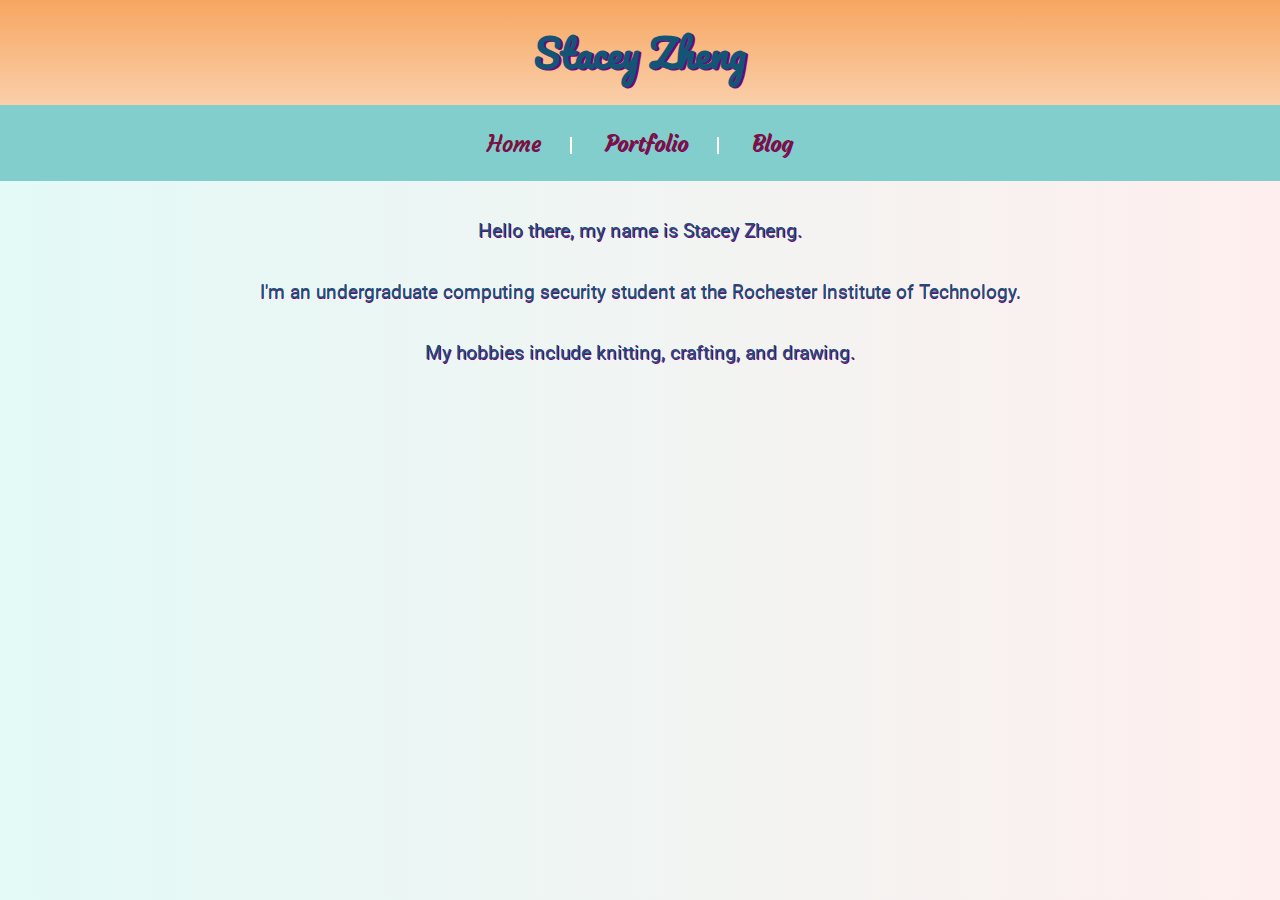
<file: index.html>
<!DOCTYPE html>
<html lang="en">
  <head>
    
    <!-- TODO: Update the title of your website -->
    <title>Stacey Zheng's Personal Website</title>
    
    <meta charset="utf-8">
    <meta http-equiv="X-UA-Compatible" content="IE=edge">
    <meta name="viewport" content="width=device-width, initial-scale=1">
    <link rel="stylesheet" href="/styles.css">
    <script src="/script.js" defer></script>
    <link href="https://fonts.googleapis.com/css2?family=Courgette&family=Pacifico&family=Roboto&display=swap" rel="stylesheet">
  </head>
  <body>
    
    <!-- TODO: Update the heading with the name of your website -->
    <div>
     <h1>Stacey Zheng</h1> 
    </div>
    
    <!-- TODO: Add a navigation bar  -->
    <div>
     <nav>
       <ul>
        <li><a href="index.html">Home</a></li>
        <li><a href="portfolio.html">Portfolio</a></li>
        <li><a href="blog.html">Blog</a></li>
       </ul>
     </nav> 
    </div>
    
    <!-- TODO: Continue to add content to your homepage using your wireframe as a guide.-->
    <!-- TODO: Add a <div> container around sections of your homepage. -->
    <div classname="home-intro">
      <!-- <img class="home-img"
           src="https://cdn.glitch.com/41dfe1f8-1684-4690-8d73-67f327859f58%2FIMG-6766%20(1).JPG?v=1596143914087" 
           alt="Picture of Stacey Zheng from top of head to shoulders." width="300px"> -->
      <br>
      <p>
        Hello there, my name is Stacey Zheng. 
      </p>
      <p>
        I'm an undergraduate computing security student at the Rochester Institute of Technology. 
      </p>
      <p>
        My hobbies include knitting, crafting, and drawing.
      </p>
    </div>
    
    
    
  </body>
</html>
</file>
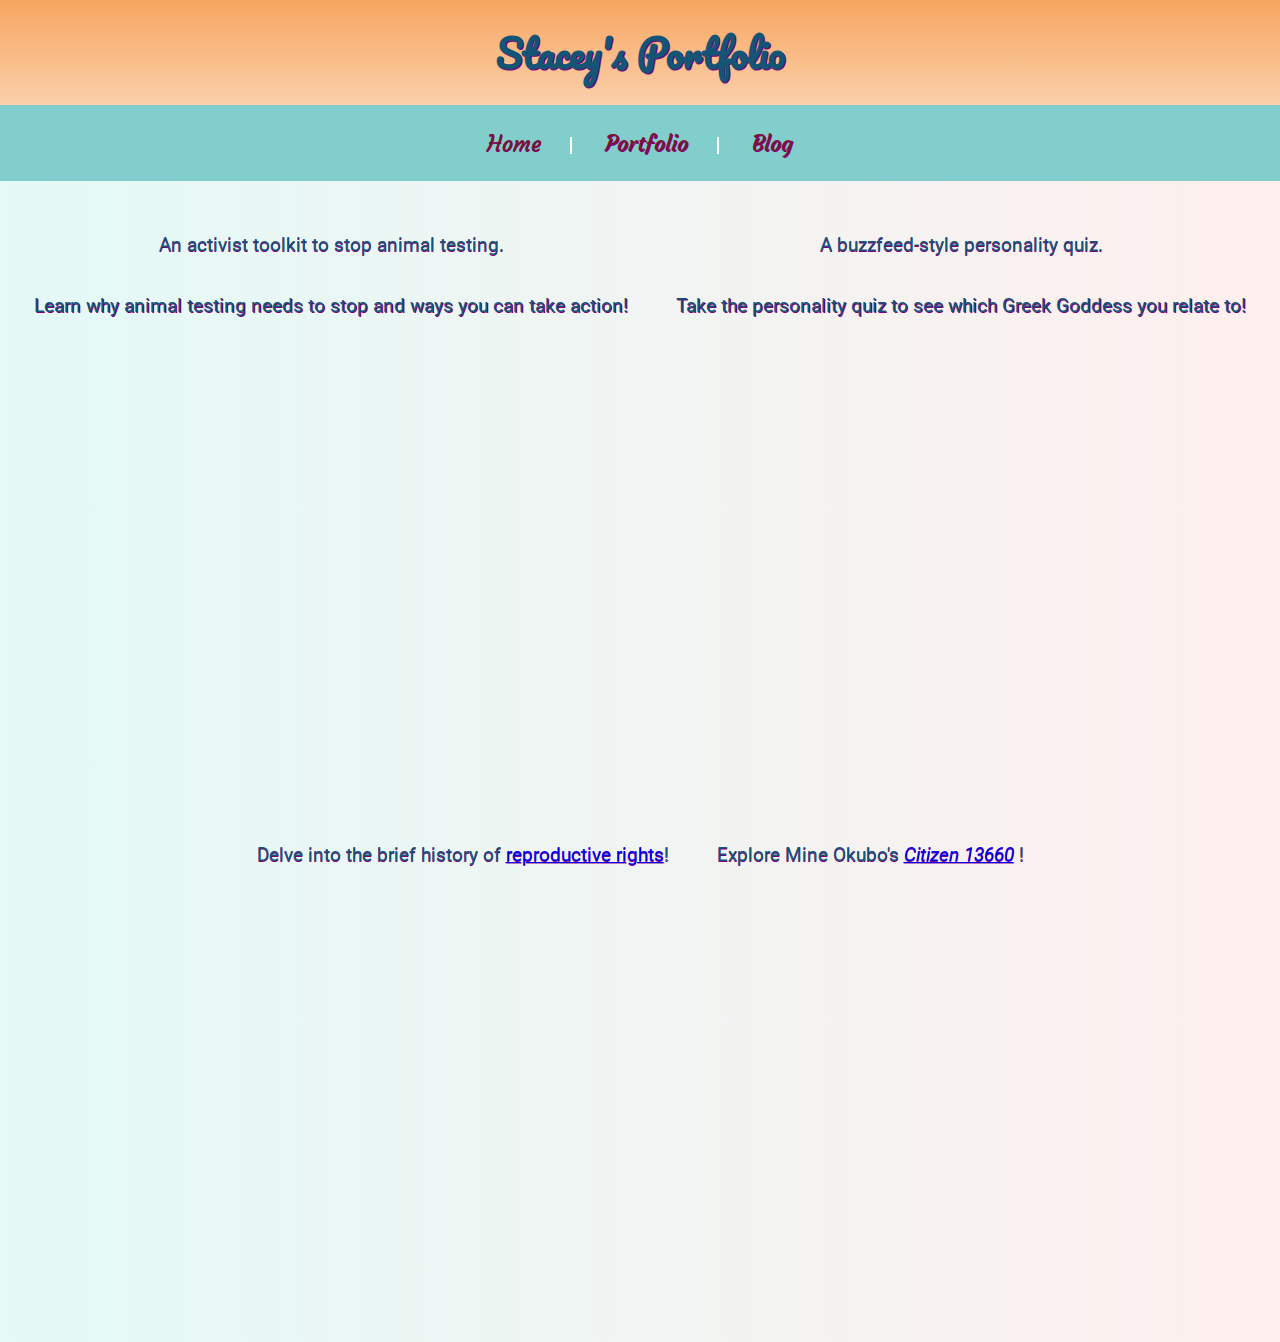
<file: portfolio.html>
<!DOCTYPE html>
<html lang="en">
  <head>
    
    <!-- TODO: Update the title of your website -->
    <title>Stacey's Portfolio</title>
    
    <meta charset="utf-8">
    <meta http-equiv="X-UA-Compatible" content="IE=edge">
    <meta name="viewport" content="width=device-width, initial-scale=1">
    <link rel="stylesheet" href="/styles.css">
    <script src="/script.js" defer></script>
    <link href="https://fonts.googleapis.com/css2?family=Courgette&family=Pacifico&family=Roboto&display=swap" rel="stylesheet">
  </head>
  <body>
    
    <!-- TODO: Update the heading with the name of your website -->
    <div>
      <h1>Stacey's Portfolio</h1> 
    </div>
    
    <!-- TODO: Copy the code for your naviation bar from your homepage. -->
    <div>
     <nav>
       <ul>
        <li><a href="index.html">Home</a></li>
        <li><a href="portfolio.html">Portfolio</a></li>
        <li><a href="blog.html">Blog</a></li>
       </ul>
     </nav>
    </div>
    
    <!-- TODO: Continue to add content to your homepage using your wireframe as a guide.-->
    <!-- TODO: Add a <div> container with a class attribute of "container" to make a Flexbox container. -->
    <div class="container">
      <div class="activist-toolkit">
        <p>
          An activist toolkit to stop animal testing. 
        </p>
        <p>
          Learn why animal testing needs to stop and ways you can take action!
        </p> <br>
        <div class="glitch-embed-wrap" style="height: 420px; width: 100%;">
         <iframe
          src="https://glitch.com/embed/#!/embed/activist-toolkit-stacey?path=take-action.css&previewSize=100"
          title="activist-toolkit-stacey on Glitch"
          allow="geolocation; microphone; camera; midi; vr; encrypted-media"
          style="height: 100%; width: 100%; border: 0;">
        </iframe>
       </div>
      </div>
      
     <div class="personality-quiz">
      <p>
        A buzzfeed-style personality quiz. 
      </p>
      <p>
        Take the personality quiz to see which Greek Goddess you relate to!
      </p> <br>
      <div class="glitch-embed-wrap" style="height: 420px; width: 100%;">
       <iframe
        src="https://glitch.com/embed/#!/embed/personality-quiz-stacey?path=index.html&previewSize=100"
        title="personality-quiz-stacey on Glitch"
        allow="geolocation; microphone; camera; midi; vr; encrypted-media"
        style="height: 100%; width: 100%; border: 0;">
       </iframe>
      </div>
     </div>
    </div>  <br>
    
    <div class="container">
      <div class="activist-toolkit">
        <p>
          Delve into the brief history of <a href="https://tech-scholars-site.staceyz.repl.co/">reproductive rights</a>!
        </p> <br>
      <div class="glitch-embed-wrap" style="height: 420px; width: 100%;">
          <iframe
          src="https://tech-scholars-site.staceyz.repl.co/"
          title="tech-scholars-site on repl.it"
          allow="geolocation; microphone; camera; midi; vr; encrypted-media"
          style="height: 100%; width: 100%; border: 0;">
          </iframe>
       </div>
      </div>
      
     <div class="personality-quiz">
      <p>
        Explore Mine Okubo's <a href="https://tech-scholars-ii-project.staceyz.repl.co/"><em>Citizen 13660</em></a> !
      </p> <br>
      <div class="glitch-embed-wrap" style="height: 420px; width: 100%;">
        <iframe
        src="https://tech-scholars-ii-project.staceyz.repl.co/"
        title="tech-scholars-ii-project on repl.it"
        allow="geolocation; microphone; camera; midi; vr; encrypted-media"
        style="height: 100%; width: 100%; border: 0;">
        </iframe>
      </div>
     </div>
    </div> <br>
    
  </body>
</html>
</file>
<file: styles.css>
/*TODO: Use the * selector to reset the margin and padding to 0px*/
* {
  margin: 0px;
  padding: 0px;
}

/*TODO: Add a background color or image to your website*/
body {
  background-image: linear-gradient( to right, #e3faf7, #FEEFEE);
}

/*TODO: Create a new style rule by the class attribute and style the header section(s) of your website. */
/*TODO: Add styling rules for the text and images on your website.*/
h1 {
  color: #145575;
  text-align: center;
  font-family: 'Pacifico', cursive;
  font-size: 2.4em;
  padding-top: 0.5em;
  padding-bottom: 0.5em;
  text-shadow: 1.5px 1px purple;
  background-image: linear-gradient( to top, #facfaa, #f7a660);
}

.home-img { 
  display: block;
  margin-left: auto;
  margin-right: auto;
  border-radius: 5%;
  margin-top: 2em;
  margin-bottom: 1.5em;
  border: 4px outset #c9bbc5;
  box-shadow: 6px 6px;
}

.blog-img { 
  display: block;
  margin-left: auto;
  margin-right: auto;
  border-radius: 15%;
  margin-top: 2em;
  margin-bottom: 1.5em;
  border: 4px outset white;
  box-shadow: 6px 6px;
}

p {
  color: #145575;
  font-family: 'Roboto', sans-serif;
  font-size: 1.2em;
  padding-top: 1em;
  padding-bottom: 1em;
  text-align: center;
  text-shadow: .5px .5px purple;
}

/*TODO: Style the Nav Bar by selecting the u1, li, and li a elements*/
ul {
  list-style-type: none;
  background-color: #82CECC;
  padding: 1.5em;
  text-align: center;
}

li {
  display: inline;
  border-right: 2px solid white;
}

li:last-child {
  border-right: none;
}

li a {
  color: #78152F;
  text-decoration: none;
  padding: 1.3em;
  font-family: 'Courgette', cursive;
  font-size: 1.4em;
  text-shadow: .5px .5px purple;

}

li a:hover {
  background-color: #f27294;
}

/*TODO: Create a Flexbox to create a responsive layout. Use the property display: flex;*/
.container{
  display: flex;
  flex-flow: row wrap;
  justify-content: center;
  align-items: center;
  padding-top: 2em;
}

.activist-toolkit{
  padding-right: 3em;
}
</file>
